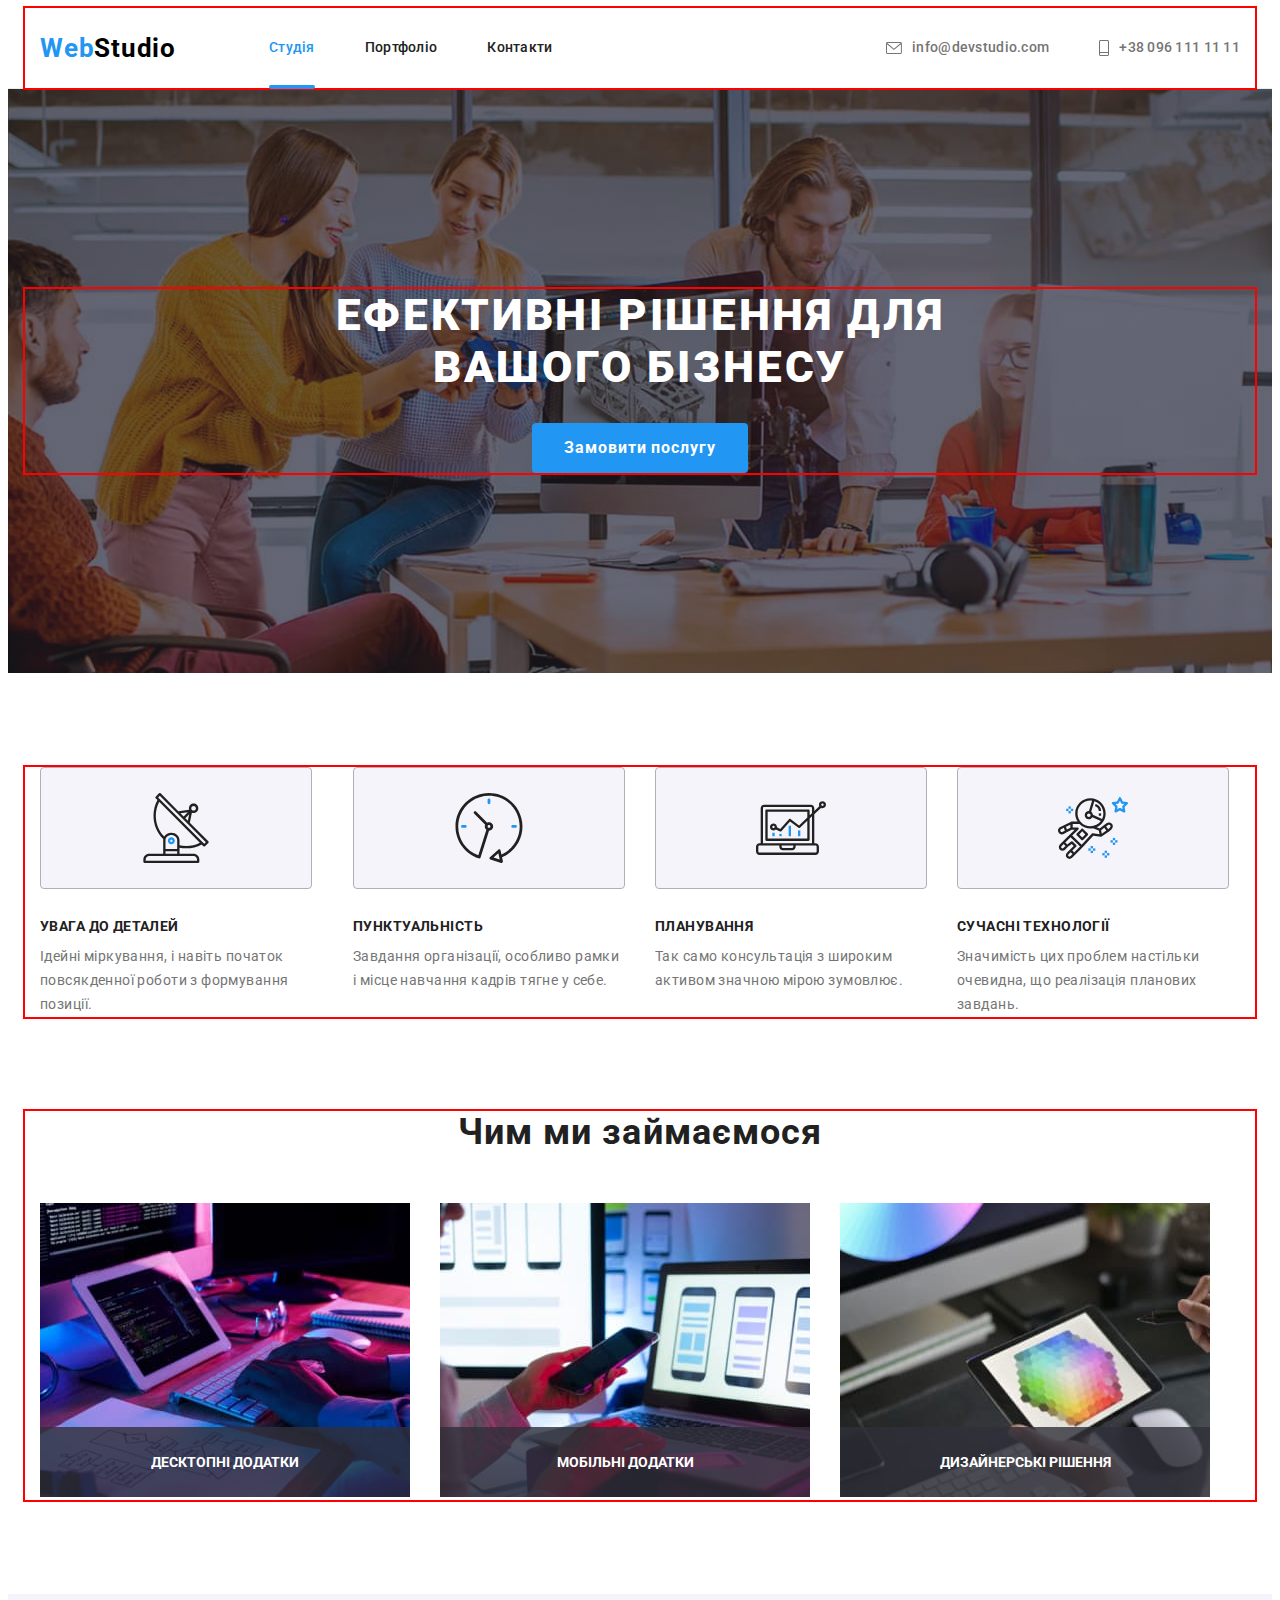
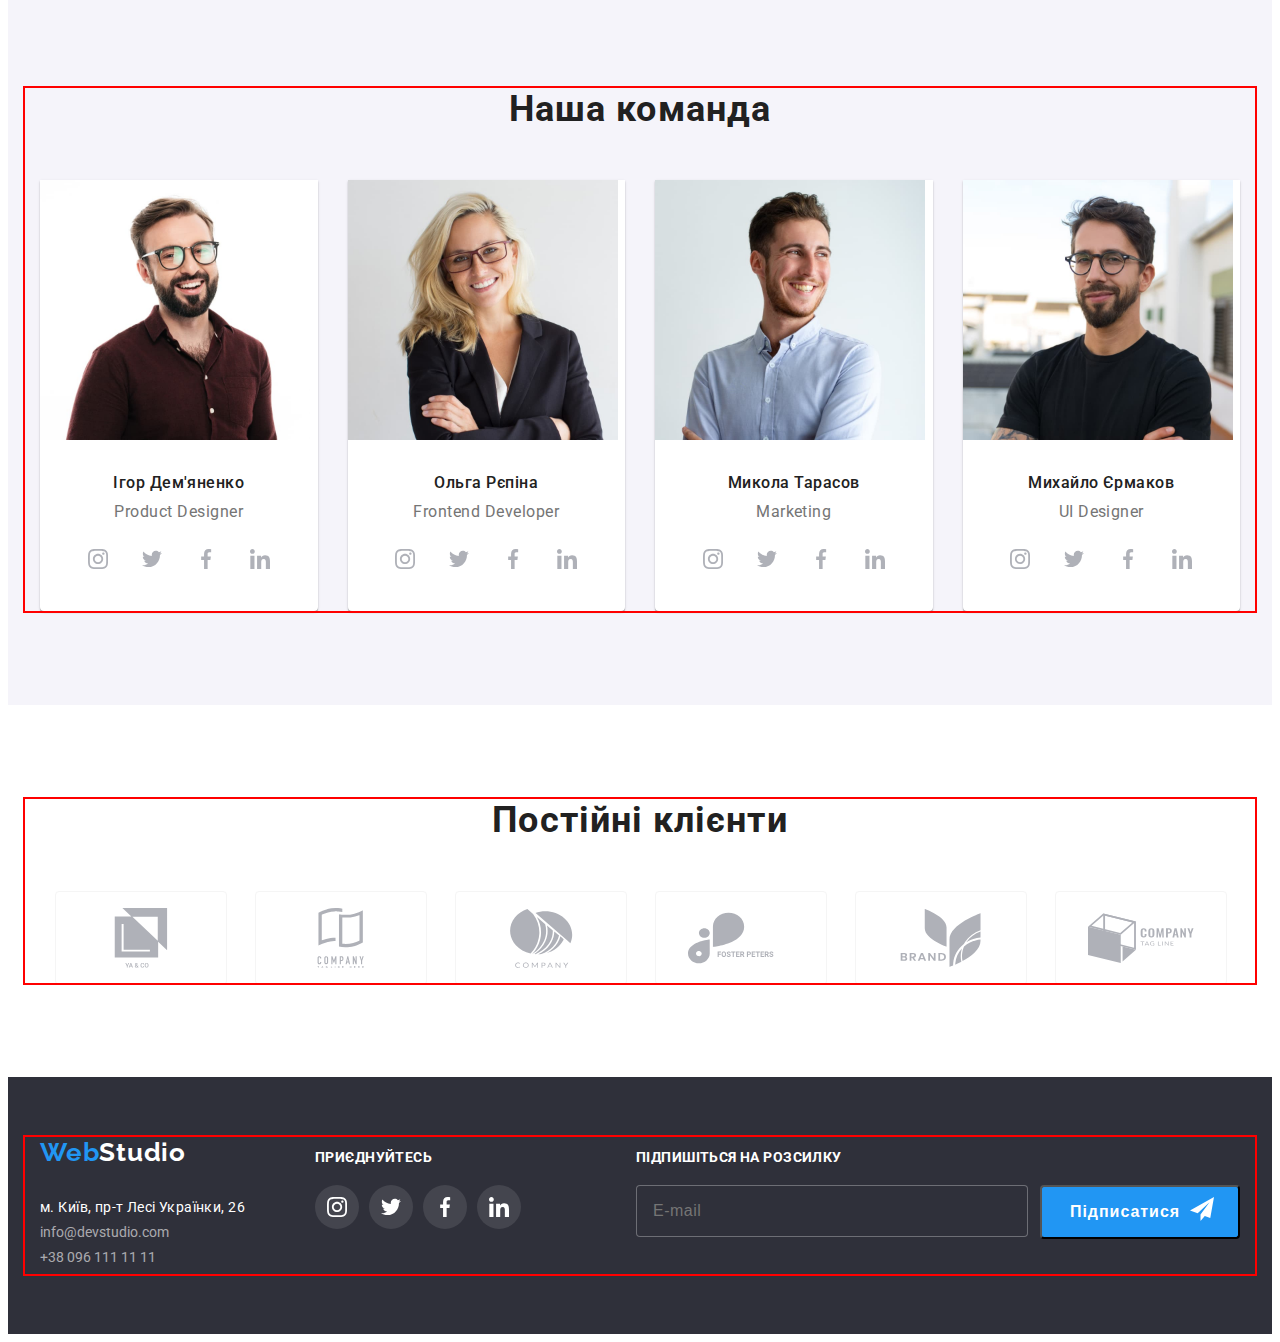
<file: index.html>
<!DOCTYPE html>
<html lang="uk">
<head>
    <meta charset="UTF-8">
    <meta http-equiv="X-UA-Compatible" content="IE=edge">
    <meta name="viewport" content="width=, initial-scale=1.0">
    <title>Document</title>
    <link rel="preconnect" href="https://fonts.googleapis.com">
<link rel="preconnect" href="https://fonts.gstatic.com" crossorigin>
<link href="https://fonts.googleapis.com/css2?family=Raleway:wght@700&family=Roboto:wght@400;500;700;900&display=swap" rel="stylesheet">
<link rel="stylesheet" href="https://cdnjs.cloudflare.com/ajax/libs/modern-normalize/1.1.0/modern-normalize.min.css" integrity="sha512-wpPYUAdjBVSE4KJnH1VR1HeZfpl1ub8YT/NKx4PuQ5NmX2tKuGu6U/JRp5y+Y8XG2tV+wKQpNHVUX03MfMFn9Q==" crossorigin="anonymous" referrerpolicy="no-referrer" />
    <link rel="stylesheet" href="./css/style.css">
   
</head>
<body>
    <header class="header">
        <div class="container header-container">
        <nav class="header-navigation">
        <a class="header-logo logo" href="/index.html" lang="en">Web<span class="logo-header">Studio</span></a>
        <ul class="header-list list">
            <li class="header-item">
                <a class="header-link link-caret-active current" href="./index.html">Студія</a>
            </li>
            <li class="header-item">
                <a class="header-link link1" href="./portfolio.html">Портфоліо</a>
            </li>
            <li class="header-item">
                <a class="header-link link1" href="">Контакти</a>
            </li>
        </ul>
        </nav>
        <ul class="header-list list">
            <li class="header-list1">
            <a class="header-mail mail" href="mailto:info@devstudio.com"> <svg class="icon-header" width="16"  height="12">
                <use href="./img/icons.svg#icon-envelope"></use>
            </svg> info@devstudio.com</a>
            </li>
            <li  class="header-list1">
            <a class="header-tel tel" href="tel:+380961111111"> <svg class="icon-header" width="10" height="16">
                <use href="./img/icons.svg#icon-Vector-4"></use>
            </svg> +38 096 111 11 11</a>
            </li>
        </ul>
        </div>
    </header>
    <main>
        <section class="hero">
            <div class="container">
            <h1 class="hero-title">ЕФЕКТИВНІ РІШЕННЯ ДЛЯ <br> ВАШОГО БІЗНЕСУ</h1>
            <button class="hero-btn" data-modal-open type="button" >Замовити послугу</button>
            </div>
        </section>
        
        
        
        <section class="hidden">
        <div class="container">
            <h2 hidden> особливості </h2>
        <ul class="hidden-list list">

        <li class="hidden-title1">
            <div class="hero-ikon3"><svg class="hero-ikon" width="70" height="70">
                <use href="./img/icons.svg#icon-antenna-1-1"></use>
            </svg></div>
            <h3 class="hidden-title">УВАГА ДО ДЕТАЛЕЙ</h3>
            <p class="hidden-text">Ідейні міркування, і навіть початок повсякденної роботи з формування позиції.</p>
        </li>

        <li class="hidden-title1">
            <div class="hero-ikon3"><svg class="hero-ikon" width="70" height="70">
                <use href="./img/icons.svg#icon-clock-1"></use>
            </svg></div>
            <h3 class="hidden-title">ПУНКТУАЛЬНІСТЬ</h3>
            <p class="hidden-text">Завдання організації, особливо рамки і місце навчання кадрів тягне у себе.</p>
        </li>

        <li class="hidden-title1">
            <div class="hero-ikon3"><svg class="hero-ikon" width="70" height="70">
                        <use href="./img/icons.svg#icon-diagram-1"></use>
                    </svg></div>
            <h3 class="hidden-title">ПЛАНУВАННЯ</h3>
            <p class="hidden-text">Так само консультація з широким активом значною мірою зумовлює.</p>
        </li>
        
        <li class="hidden-title1">
            <div class="hero-ikon3"><svg class="hero-ikon" width="70" height="70">
                <use href="./img/icons.svg#icon-astronaut-1"></use>
            </svg></div>
            <h3 class="hidden-title">СУЧАСНІ ТЕХНОЛОГІЇ</h3>
            <p class="hidden-text">Значимість цих проблем настільки очевидна, що реалізація планових завдань.</p>
        </li>
    </ul>
        </div>
        </section>
   <section class="img1">
        <div class="container">
        <h2 class="img-title">Чим ми займаємося</h2>
        <div class="img2">
    <ul class="img-list list">
        
        <li class="img-item">
        <img src="./img/img.jpg" alt="розробка сатів" width="370"/>
        <p class="img1-text">Десктопні додатки</p>
        </li>
        
        <li class="img-item">
        <img src="./img/img(2).jpg" alt="розробка сатів" width="370"/>
        <p class="img1-text">Мобільні додатки</p>
        </li>
        <li class="img-item">
        <img src="./img/img(1).jpg" alt="розробка сатів" width="370"/>
        <p class="img1-text">Дизайнерські рішення</p>
        </li>
    </ul>
        </div>
        </div>
   </section>
    
   
   <section class="team-section">
    <div class="container">
    <h2 class="team-title">Наша команда</h2>
    <ul class="team-item">
        <li class="team-list list">
            <img src="./img/img(3).jpg" alt="працівники" width="270"/>
            <div class="content">
            <h3 class="team-subtitle">Ігор Дем'яненко</h3>
            <p class="team-text" lang="en">Product Designer</p>
            
            <ul class="team-sublist list">
                <li class="team-sublist-item">
            <a class="team-icon" href="">
                <svg class="team-icon1" width="20"  height="20">
                    <use href="./img/icons.svg#icon-instagram"></use>
                </svg>
            </a>
                </li>
                <li class="team-sublist-item">
        <a class="team-icon" href="">
            <svg class="team-icon1" width="20"  height="20">
                <use href="./img/icons.svg#icon-twitter"></use>
            </svg>
        </a>
                </li>
                <li class="team-sublist-item">
        <a class="team-icon" href="">
                    <svg class="team-icon1" width="20"  height="20">
                <use href="./img/icons.svg#icon-facebook"></use>
            </svg>
                    </a>
                </li>
                <li class="team-sublist-item">
    <a class="team-icon" href="">
                    <svg class="team-icon1" width="20"  height="20">
                <use href="./img/icons.svg#icon-linkedin"></use>
            </svg>
                    </a>
                    
            </ul> 
            </div>
            </li>
            
        
        <li class="team-list list">
            <img src="./img/img(4).jpg" alt="працівники" width="270"/>
            <div class="content">
            <h3 class="team-subtitle">Ольга Рєпіна</h3>
            <p class="team-text" lang="en">Frontend Developer</p>
            <ul class="team-sublist list">
                <li class="team-sublist-item">
            <a class="team-icon" href="">
                <svg class="team-icon1" width="20"  height="20">
                    <use href="./img/icons.svg#icon-instagram"></use>
                </svg>
            </a>
                </li>
                <li class="team-sublist-item">
        <a class="team-icon" href="">
            <svg class="team-icon1" width="20"  height="20">
                <use href="./img/icons.svg#icon-twitter"></use>
            </svg>
        </a>
                </li>
                <li class="team-sublist-item">
        <a class="team-icon" href="">
                    <svg class="team-icon1" width="20"  height="20">
                <use href="./img/icons.svg#icon-facebook"></use>
            </svg>
                    </a>
                </li>
                <li class="team-sublist-item">
    <a class="team-icon" href="">
                    <svg class="team-icon1" width="20"  height="20">
                <use href="./img/icons.svg#icon-linkedin"></use>
            </svg>
                    </a>
                </li>
            </ul>
            
            </div>
        </li>
        <li class="team-list list">
            <img src="./img/img(5).jpg" alt="працівники" width="270"/>
            <div class="content">
            <h3 class="team-subtitle">Микола Тарасов</h3>
            <p class="team-text" lang="en">Marketing</p>
             <ul class="team-sublist list">
                <li class="team-sublist-item">
            <a class="team-icon" href="">
                <svg class="team-icon1" width="20"  height="20">
                    <use href="./img/icons.svg#icon-instagram"></use>
                </svg>
            </a>
                </li>
                <li class="team-sublist-item">
        <a class="team-icon" href="">
            <svg class="team-icon1" width="20"  height="20">
                <use href="./img/icons.svg#icon-twitter"></use>
            </svg>
        </a>
                </li>
                <li class="team-sublist-item">
        <a class="team-icon" href="">
                    <svg class="team-icon1" width="20"  height="20">
                <use href="./img/icons.svg#icon-facebook"></use>
            </svg>
                    </a>
                </li>
                <li class="team-sublist-item">
    <a class="team-icon" href="">
                    <svg class="team-icon1" width="20"  height="20">
                <use href="./img/icons.svg#icon-linkedin"></use>
            </svg>
                    </a>
                </li>
            </ul>
            
            </div>
        </li>
        <li class="team-list list">
            <img src="./img/img(6).jpg" alt="працівники" width="270"/>
            <div class="content">
            <h3 class="team-subtitle">Михайло Єрмаков</h3>
            <p class="team-text" lang="en">UI Designer</p>
            <ul class="team-sublist list">
                <li class="team-sublist-item">
            <a class="team-icon" href="">
                <svg class="team-icon1" width="20"  height="20">
                    <use href="./img/icons.svg#icon-instagram"></use>
                </svg>
            </a>
                </li>
                <li class="team-sublist-item">
        <a class="team-icon" href="">
            <svg class="team-icon1" width="20"  height="20">
                <use href="./img/icons.svg#icon-twitter"></use>
            </svg>
        </a>
                </li>
                <li class="team-sublist-item">
        <a class="team-icon" href="">
                    <svg class="team-icon1" width="20"  height="20">
                <use href="./img/icons.svg#icon-facebook"></use>
            </svg>
                    </a>
                </li>
                <li class="team-sublist-item">
    <a class="team-icon" href="">
                    <svg class="team-icon1" width="20"  height="20">
                <use href="./img/icons.svg#icon-linkedin"></use>
            </svg>
                    </a>
                </li>
            </ul>
            </div>
        </li>
    </ul>
    </div>
    </section>
    <section class="group">
        <div class="container">
            <h2 class="group-hero-top-tex">Постійні клієнти</h2>
            <ul class="group-list list">
                <li class="group-item">
                        <a class="group-box2" href="">
                        <svg class="group-soc-icon" width="106" height="60">
                            <use href="./img/icons.svg#icon-Union"></use>
                        </svg>
                        </a>
                </li>
           
                <li class="group-item">
                        <a class="group-box2" href="">
                        <svg class="group-soc-icon" width="106" height="60">
                            <use href="./img/icons.svg#icon-group-5"></use>
                        </svg>
                    </a>
                </li>
            
                <li class="group-item">
                        <a class="group-box2" href="">
                        <svg class="group-soc-icon" width="106" height="60">
                            <use href="./img/icons.svg#icon-group-1-1"></use>
                        </svg>
                        </a>
                </li>
            
                <li class="group-item">
                        <a class="group-box2" href="">
                        <svg class="group-soc-icon" width="106" height="60">
                            <use href="./img/icons.svg#icon-group"></use>
                        </svg>
                        </a>
                </li>
            
            
                <li class="group-item">
                        <a class="group-box2" href="">
                        <svg class="group-soc-icon" width="106" height="60">
                            <use href="./img/icons.svg#icon-group-3-1"></use>
                        </svg>
                        </a>
                </li>
            
            
                <li class="group-item">
                        <a class="group-box2" href="">
                        <svg class="group-soc-icon" width="106" height="60">
                            <use href="./img/icons.svg#icon-group-4-1"></use>
                        </svg>
                        </a>
                </li>
            </ul>
        </div>
    </section>
    </main>
    <footer class="footer">
        
        <div class="container">
            <div class="contacts">
        <a class="footer-logo logo" href="/index.html" lang="en">Web<span class="logo-footer">Studio</span></a>
        
        <address class="footer-address">
            <div class="sosho-list1">
            <p class="footer-address-link"> м. Київ, пр-т Лесі Українки, 26</p>
            <ul class="footer-list list">
                <li class="links-footer"><a href="mailto:info@devstudio.com" class="footer-links links">info@devstudio.com</a></li>
                <li class="links-footer"><a href="tel:+380961111111" class="footer-links links">+38 096 111 11 11</a></li>
            </ul>
            </div>
        </address>
            </div>
        <div class="sosho-list2">
            <p class="footer-text">ПРИЄДНУЙТЕСЬ</p>
            <ul class="footer-soc-list list">
                <li class="footer-soc-item">
                    <a class="footer-icon" href="">
                        <svg class="team-icon2" width="20"  height="20">
                            <use href="./img/icons.svg#icon-instagram"></use>
                        </svg>
                    </a>
                </li>
                <li class="footer-soc-item">
                    <a class="footer-icon" href=""> 
                        <svg class="team-icon2" width="20"  height="20">
                        <use href="./img/icons.svg#icon-twitter"></use>
                    </svg>
                    </a>
                </li>
                <li class="footer-soc-item">
                    <a class="footer-icon" href="">
                        <svg class="team-icon2" width="20"  height="20">
                            <use href="./img/icons.svg#icon-facebook"></use>
                        </svg>
                    </a>
                </li>
                <li class="footer-soc-item">
                    <a class="footer-icon" href="">
                        <svg class="team-icon2" width="20"  height="20">
                            <use href="./img/icons.svg#icon-linkedin"></use>
                        </svg>
                    </a>
                </li>
            </ul>

        </div>
        
            <div class="sosho-list1">
            <p class="footer-text1">Підпишіться на розсилку</p>
            <form class="subscription">
           <label class="form-label">
                <input class="form-input" type="email" name="email" placeholder="E-mail" required>
           </label>
           
           <button type="submit" class="form-btn button">
            Підписатися<svg class="send" width="24" height="24">
                <use href="./img/icons.svg#icon-icon-send"></use>
            </svg></button>
            </form>
        </div>
        </div>
    
    </footer>
    <div class="backdrop is-hidden" data-modal>
        <div class="modal"><button type="button" class="modal-btn" data-modal-close>
            <svg class="modal-close-ikon" >
                <use href="./img/icons.svg#icon-close"></use>
            </svg>
        </button>
        <p class="modal-title">Залиште свої дані, ми вам передзвонимо</p>
        <form>
            <div class="modal-field">
            <label for="name">
                <span class="modal-label-text">Ім'я</span>
            </label>
            <div class="imput-wrap">
            <input type="text" id="name" class="modal-input" name="user-name">
            <svg class="modal-input-icon" width="18" height="18">
                <use href="./img/icons.svg#icon-person-black-18dp-1"></use>
                  </svg>
            </div>
            </div>
            <div class="modal-field">
        <label for="tel">
            <span class="modal-label-text">Телефон</span>
        </label>
        <div class="imput-wrap">
            <input type="text" id="tel" class="modal-input" name="user-tel">
            <svg class="modal-input-icon" width="18" height="18">
          <use href="./img/icons.svg#icon-phone-black-18dp-1"></use>
            </svg>
        </div>
            </div>
            <div class="modal-field">
        <label for="mail">
            <span class="modal-label-text">Пошта</span>
        </label>
        <div class="imput-wrap">
            <input type="text" id="mail" class="modal-input" name="user-mail">
            <svg class="modal-input-icon" width="18" height="18">
                <use href="./img/icons.svg#icon-email-black-18dp-1"></use>
                  </svg>
        </div>
            </div>
            <div class="modal-field">
                <label for="user-text" class="modal-label-text">Коментар</label>
                <textarea name="user-text" id="user-text" class="modal-coment" placeholder="Введіть текст"></textarea>
            </div>
            <div class="modal-field2">
                <input type="checkbox" class="input-check visually-hidden" name="privacy" value="true" id="privacy"/>
                <label for="privacy" class="check-text">
                    <span>
                    <svg class="check-icon" width="16" height="15">
                        <use href="./img/icons.svg#icon-15"></use></svg> 
                    </span>
                    Погоджуюся з розсилкою та приймаю <a class="check-ikon2">Умови договору</a></label>

            </div>
            <button class="modal-button" type="submit">Відправити</button>
        </form>
    </div>
    </div>
    <script src="./js/modal.js"></script>
</body>

</html>
</file>
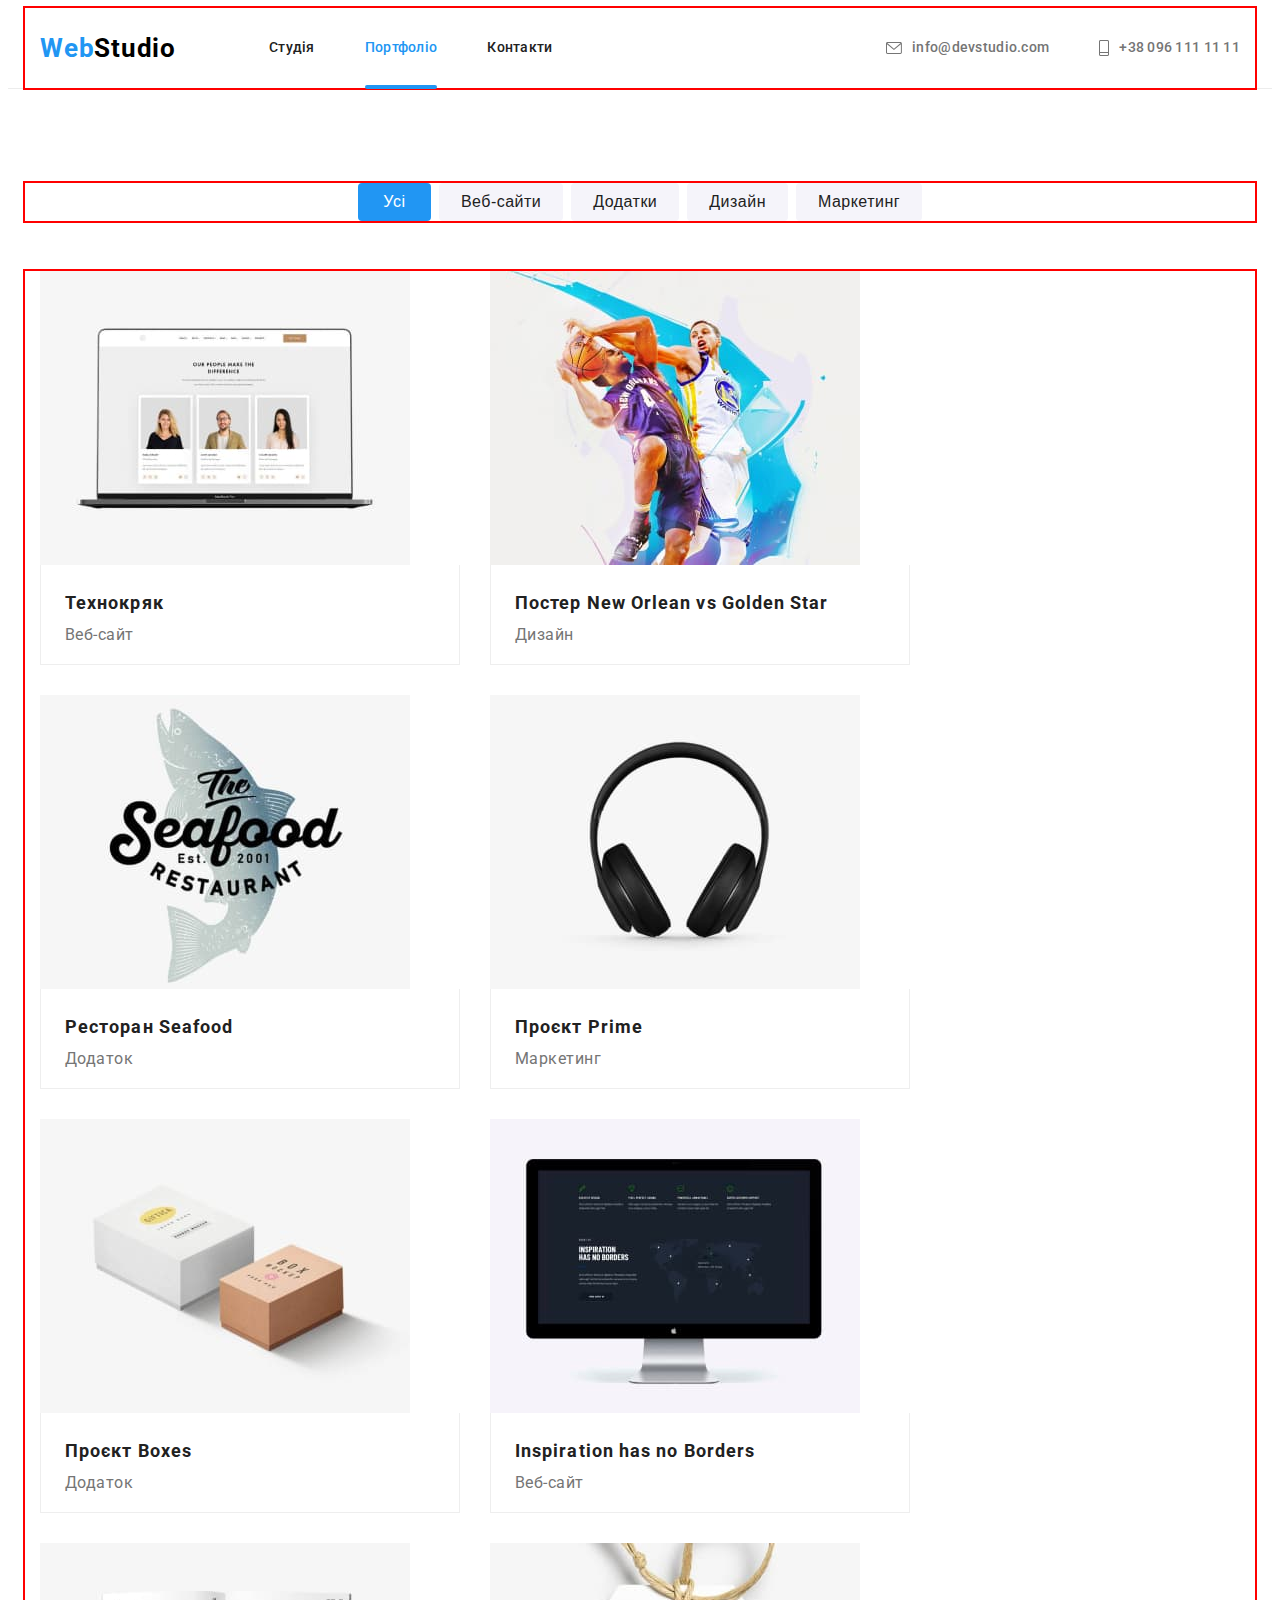
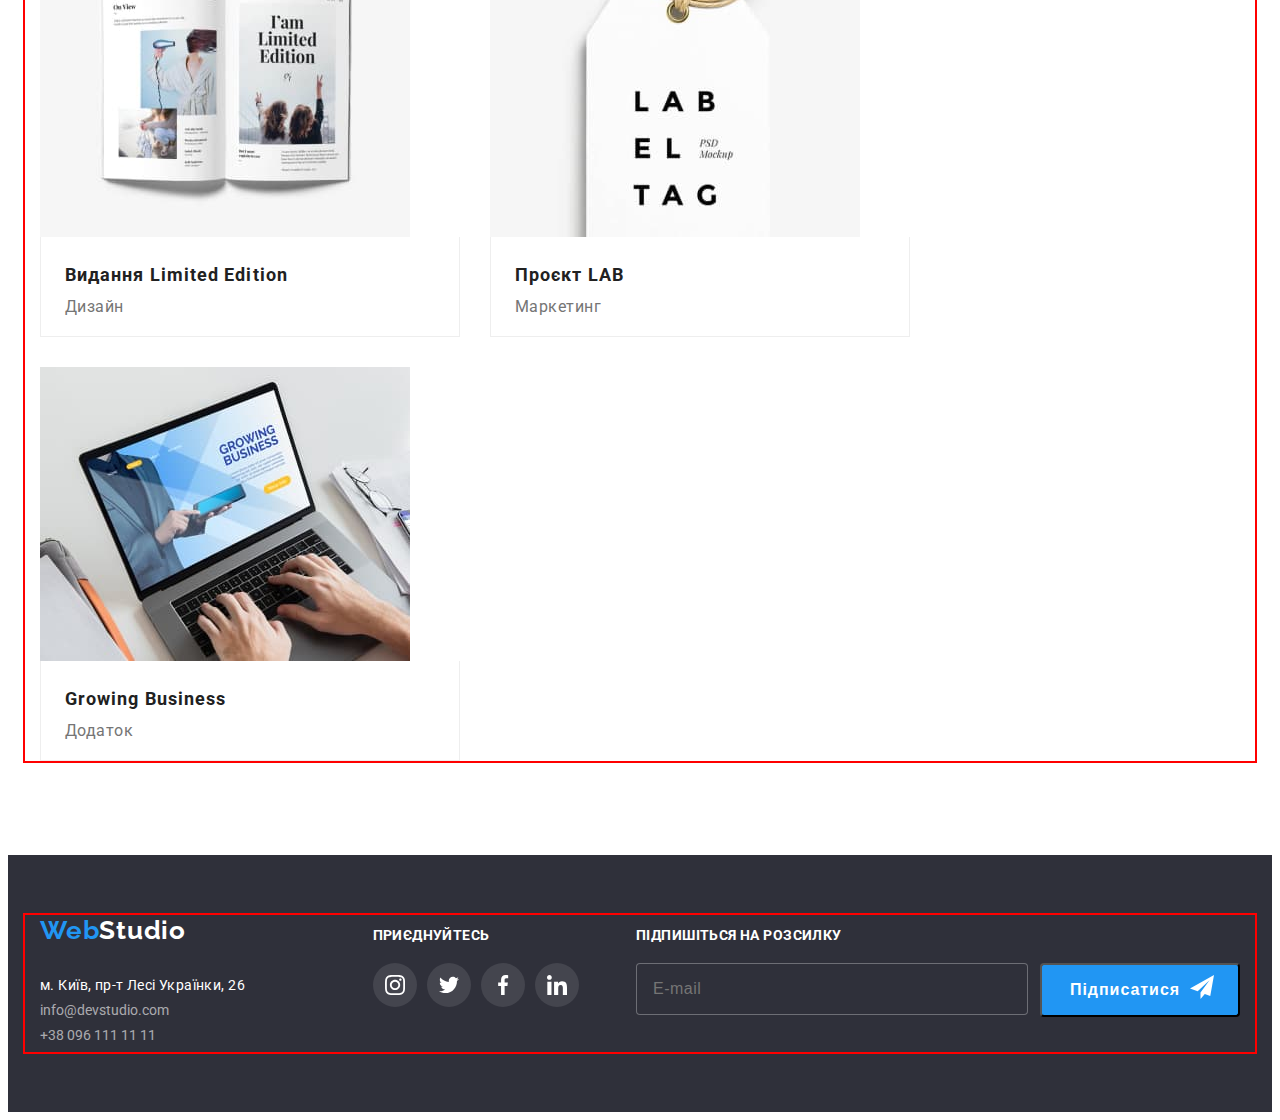
<file: portfolio.html>
<!DOCTYPE html>
<html lang="en">
<head>
    <meta charset="UTF-8">
    <meta http-equiv="X-UA-Compatible" content="IE=edge">
    <meta name="viewport" content="width=device-width, initial-scale=1.0">
    <title>Document</title>
    <link rel="preconnect" href="https://fonts.googleapis.com">
<link rel="preconnect" href="https://fonts.gstatic.com" crossorigin>
<link href="https://fonts.googleapis.com/css2?family=Raleway:wght@700&family=Roboto:wght@400;500;700;900&display=swap" rel="stylesheet">
 <link rel="stylesheet" href="https://cdnjs.cloudflare.com/ajax/libs/modern-normalize/1.1.0/modern-normalize.min.css" integrity="sha512-wpPYUAdjBVSE4KJnH1VR1HeZfpl1ub8YT/NKx4PuQ5NmX2tKuGu6U/JRp5y+Y8XG2tV+wKQpNHVUX03MfMFn9Q==" crossorigin="anonymous" referrerpolicy="no-referrer" />
    <link rel="stylesheet" href="./css/style.css">
    
</head>
    <body>
        <header class="header">
            <div class="container header-container">
            <nav class="header-navigation">
            <a class="header-logo logo" href="/index.html" lang="en">Web<span class="logo-header">Studio</span></a>
            <ul class="header-list list">
                <li class="header-item">
                    <a class="header-link link1" href="./index.html">Студія</a>
                </li>
                <li class="header-item">
                    <a class="header-link link-caret-active current" href="./portfolio.html">Портфоліо</a>
                </li>
                <li class="header-item">
                    <a class="header-link link1" href="">Контакти</a>
                </li>
            </ul>
            </nav>
            <ul class="header-list list">
                <li>
                <a class="header-mail mail" href="mailto:info@devstudio.com"> <svg class="icon-header" width="16"  height="12">
                    <use href="./img/icons.svg#icon-envelope"></use></svg>info@devstudio.com</a>
                </li>
                <li>
                <a class="header-tel tel" href="tel:+380961111111"> <svg class="icon-header" width="10" height="16">
                    <use href="./img/icons.svg#icon-Vector-4"></use></svg> +38 096 111 11 11</a>
                </li>
            </ul>
            </div>
        </header>
        <main>
            <section class="subject">
                <div class="container">
                <h1 class="visually-hidden">Особливості</h1>
                <ul class="subject-item">
                    <li class="subject-list list"><button class="hero-btns1" type="button">Усі</button></li>
                
                    <li class="subject-list list"><button class="hero-btns" type="button">Веб-сайти</button></li>
                    <li class="subject-list list"><button class="hero-btns" type="button">Додатки</button></li>
                    <li class="subject-list list"><button class="hero-btns" type="button">Дизайн</button></li>
                    <li class="subject-list list"><button class="hero-btns" type="button">Маркетинг</button></li>
                </ul>
                </div>
<div class="container">
                <ul class="projects-item">
                    <li class="projects-list list">
                <a class="projects-search link" href="">
                    <div class="projects-item-wrap">
                    <img class="img-projects" src="./img/technocrack1.jpg"
                    alt=" Розробка сайту"
                    width="370">
                    <p class="projects-item-text"> Ресурс пропонує комплексні пропозиції з різним рівнем функціоналу та сервісів. Все це дозволить відвідувачу отримати вичерпні відомості про компанію чи приватну особу.</p>
                    </div>
                    <div class="projects-list1">
                    <h2 class="projects-name">Технокряк</h2>
                    <p class="projects-text">Веб-сайт</p>
                    </div>
                </a>
                </li>

                <li class="projects-list list">
                <a class="projects-search link" href="">
                    <div class="projects-item-wrap">
                    <img class="img-projects" src="./img/poster2.jpg"
                    alt="Дизайн проект для сайту с постерами"
                    width="370">
                    <p class="projects-item-text"> Ресурс пропонує комплексні пропозиції з різним рівнем функціоналу та сервісів. Все це дозволить відвідувачу отримати вичерпні відомості про компанію чи приватну особу.</p>
                    </div>
                    <div class="projects-list1">
                    <h2 class="projects-name">Постер New Orlean vs Golden Star</h2>
                    <p class="projects-text">Дизайн</p>
                    </div>
                </a>
                </li>

                <li class="projects-list list">
                <a class="projects-search link" href="">
                    <div class="projects-item-wrap">
                    <img class="img-projects"  src="./img/restaurant3.jpg"
                    alt="Розробка додатку ресторана"
                    width="370">
                    <p class="projects-item-text"> Ресурс пропонує комплексні пропозиції з різним рівнем функціоналу та сервісів. Все це дозволить відвідувачу отримати вичерпні відомості про компанію чи приватну особу.</p>
                    </div>
                    <div class="projects-list1">
                    <h2 class="projects-name">Ресторан Seafood</h2>
                    <p class="projects-text">Додаток</p>
                    </div>
                </a>
                </li>

                <li class="projects-list list">
                <a class="projects-search link" href="">
                    <div class="projects-item-wrap">
                    <img class="img-projects"  src="./img/proect4.jpg"
                    alt="Проєкт "
                    width="370">
                    <p class="projects-item-text"> Ресурс пропонує комплексні пропозиції з різним рівнем функціоналу та сервісів. Все це дозволить відвідувачу отримати вичерпні відомості про компанію чи приватну особу.</p>
                    </div>
                    <div class="projects-list1">
                    <h2 class="projects-name">Проєкт Prime</h2>
                    <p class="projects-text">Маркетинг</p>
                    </div>
                </a>
                </li>

                <li class="projects-list list">
                <a class="projects-search link" href="">
                    <div class="projects-item-wrap">
                    <img class="img-projects"  src="./img/proeckt5.jpg"
                    alt="Розробка додатку"
                    width="370">
                    <p class="projects-item-text"> Ресурс пропонує комплексні пропозиції з різним рівнем функціоналу та сервісів. Все це дозволить відвідувачу отримати вичерпні відомості про компанію чи приватну особу.</p>
                    </div>
                    <div class="projects-list1">
                    <h2 class="projects-name">Проєкт Boxes</h2>
                    <p class="projects-text">Додаток</p>
                    </div>
                </a>
                </li>

                <li class="projects-list list">
                <a class="projects-search link" href="">
                    <div class="projects-item-wrap">
                    <img class="img-projects"  src="./img/veb.saut6.jpg"
                    alt="Розробка сайту"
                    width="370">
                    <p class="projects-item-text"> Ресурс пропонує комплексні пропозиції з різним рівнем функціоналу та сервісів. Все це дозволить відвідувачу отримати вичерпні відомості про компанію чи приватну особу.</p>
                    </div>
                    <div class="projects-list1">
                    <h2 class="projects-name">Inspiration has no Borders</h2>
                    <p class="projects-text">Веб-сайт</p>
                    </div>
                </a>
                </li>

                <li class="projects-list list">
                <a class="projects-search link" href="">
                    <div class="projects-item-wrap">
                    <img class="img-projects"  src="./img/bocks7.jpg"
                    alt="Дизайн проект книг"
                    width="370">
                    <p class="projects-item-text"> Ресурс пропонує комплексні пропозиції з різним рівнем функціоналу та сервісів. Все це дозволить відвідувачу отримати вичерпні відомості про компанію чи приватну особу.</p>
                    </div>
                    <div class="projects-list1">
                    <h2 class="projects-name">Видання Limited Edition</h2>
                    <p class="projects-text">Дизайн</p>
                    </div>
                </a>
                </li>

                <li class="projects-list list">
                <a class="projects-search link" href="">
                    <div class="projects-item-wrap">
                    <img class="img-projects"  src="./img/lab8.jpg"
                    alt="Розробка проекта"
                    width="370">
                    <p class="projects-item-text"> Ресурс пропонує комплексні пропозиції з різним рівнем функціоналу та сервісів. Все це дозволить відвідувачу отримати вичерпні відомості про компанію чи приватну особу.</p>
                    </div>
                    <div class="projects-list1">
                    <h2 class="projects-name">Проєкт LAB</h2>
                    <p class="projects-text">Маркетинг</p>
                    </div>
                </a>
                </li>

                <li class="projects-list list">
                <a class="projects-search link" href="">
                    <div class="projects-item-wrap">
                    <img class="img-projects"  src="./img/business9.jpg"
                    alt="Розробка додатку для бізнесу"
                    width="370">
                    <p class="projects-item-text"> Ресурс пропонує комплексні пропозиції з різним рівнем функціоналу та сервісів. Все це дозволить відвідувачу отримати вичерпні відомості про компанію чи приватну особу.</p>
                    </div>
                    <div class="projects-list1">
                    <h2 class="projects-name">Growing Business</h2>
                    <p class="projects-text">Додаток</p>
                    </div>
                </a>
                </li>
                </ul>
</div>
            </section>
        </main>
        <footer class="footer">
            <div class="container">
                <div class="contacts">
            <a class="footer-logo logo" href="/index.html" lang="en">Web<span class="logo-footer">Studio</span></a>
            <address class="footer-address">
                <div class="sosho-list1">
                <p class="footer-address-link"> м. Київ, пр-т Лесі Українки, 26</p>
                <ul class="footer-list list">
                    <li class="links-footer"><a href="mailto:info@devstudio.com" class="footer-links links">info@devstudio.com</a></li>
                    <li class="links-footer"><a href="tel:+380961111111" class="footer-links links">+38 096 111 11 11</a></li>
                </ul>
                </div>
            </address>
            </div>
            <div class="sosho-list1">
                <p class="footer-text">ПРИЄДНУЙТЕСЬ</p>
                <ul class="footer-soc-list list">
                    <li class="footer-soc-item">
                        <a class="footer-icon" href="">
                            <svg class="team-icon2" width="20"  height="20">
                                <use href="./img/icons.svg#icon-instagram"></use>
                            </svg>
                        </a>
                    </li>
                    <li class="footer-soc-item">
                        <a class="footer-icon" href=""> 
                            <svg class="team-icon2" width="20"  height="20">
                            <use href="./img/icons.svg#icon-twitter"></use>
                        </svg>
                        </a>
                    </li>
                    <li class="footer-soc-item">
                        <a class="footer-icon" href="">
                            <svg class="team-icon2" width="20"  height="20">
                                <use href="./img/icons.svg#icon-facebook"></use>
                            </svg>
                        </a>
                    </li>
                    <li class="footer-soc-item">
                        <a class="footer-icon" href="">
                            <svg class="team-icon2" width="20"  height="20">
                                <use href="./img/icons.svg#icon-linkedin"></use>
                            </svg>
                        </a>
                    </li>
                </ul>
            </div>
            <div class="sosho-list1">
                <p class="footer-text1">Підпишіться на розсилку</p>
                <form class="subscription">
               <label class="form-label">
                    <input class="form-input" type="email" name="email" placeholder="E-mail" required>
               </label>
               
               <button type="submit" class="form-btn button">
                Підписатися<svg class="send" width="24" height="24">
                    <use href="./img/icons.svg#icon-icon-send"></use>
                </svg></button>
                </form>
            </div>
            </div>
        </footer>

    
</body>
</html>
</file>
<file: css/style.css>
/* @font-face {
    font-family: releway;
    src: url(../fonts/Raleway-Italic-VariableFont_wght.ttf);
}
@font-face {
    font-family: regular400;
    src: url(../fonts/Roboto-Regular.ttf);
}
@font-face {
    font-family: medium500;
    src: url(../fonts/Roboto-Medium.ttf);
}
@font-face {
    font-family: bold700;
    src: url(../fonts/Roboto-Bold.ttf);
}
@font-face {
    font-family: black900;
    src: url(..//fonts/Roboto-Black.ttf);
} */

:root {
    --main-color: #FFFFFF;
    --main-color2: #2196F3;
    --main-color3: #212121;
    --main-color4: #757575;

}

p, h1, h2, h3, h4, h5, h6 {
    margin: 0;
}

ul, ol {
    margin: 0;
    padding-left: 0;
}

button {
    cursor: pointer;
}

address {
    font-style: normal;
}

body {
    font-family: "Roboto", sans-serif;
    font-size: 14px;
}

.list, .logo {
    list-style: none;
}
.link, .logo, .mail, .tel {
    text-decoration: none;
}
.caret {
    color: var(--main-color2)
}

.container {
    width: 1200px;
    padding-left: 15px;
    padding-right: 15px;
    outline: 2px solid red;
    margin: 0 auto;
}


 



             /*header*/

 .header {
    border-bottom: 1px solid #ececec;
    
 }          
 .current::after {
    content: "";
    display: block;
    width: 100%;
    height: 4px;
    background-color: var(--main-color2);
    position: absolute;
    border-radius: 2px;
    bottom: -1px;
    left: 0;
} 
.header-item {
    position: relative;
    display: flex;
}

 .link1 {
    text-decoration: none;
    color: var(--main-color3)
 }
 .link-caret-active {
    text-decoration: none;
    color: var(--main-color2);
 }
 
 .header-navigation {
    display: flex;
    align-items: center;
 }
 .header-container{
    display: flex;
    align-items: center;
 }
             
 .header-logo, .logo-header {
    font-weight: 700;
font-size: 26px;
line-height: 1.19;
/* identical to box height */
letter-spacing: 0.03em;
 }
              
.header-logo {
color: var(--main-color2);
}
.logo-header {
color:#000000;
margin-right: 93px;
}
  
.header-list {
    font-weight: 500;
    font-size: 14px;
    line-height: 1.14;
    letter-spacing: 0.02em;
    display: flex;
    margin-left: auto;
    gap: 50px; 
}

.header-link, .header-mail, .header-tel {
    padding: 32px 0;
    display: block;
    transition-duration: 250ms;
    transition-timing-function: cubic-bezier(0.4, 0, 0.2, 1); 
}


.header-tel, .header-mail {
    color: var(--main-color4);
    display: flex;
    align-items: center;
}    

.header-link:hover, .header-mail:hover, .header-tel:hover, .header-link:focus, .header-mail:focus, .header-tel:focus, .link1:focus, .link1:hover, .icon-header:focus, .icon-header:hover {
    color: var(--main-color2);
} 

.icon-header {
    fill: currentColor;
    margin-right: 10px;
}


                    /*Hero*/
.hero{
 background-color: #2F303A;
 background-image: linear-gradient(rgba(47, 48, 58, 0.4), rgba(47, 48, 58, 0.4)), url(../img/img11.jpg);
 background-repeat: no-repeat;
 background-position: center;
 background-size: cover;
 padding-top: 200px;
    padding-bottom: 200px;
    text-align: center;
    max-width: 1600px;
}
.subject {
    padding: 94px 0;
}
     
.subject-item {
    display: flex;
    justify-content: center;
margin-bottom: 50px;
gap: 8px;
}           


.hero-title {
    font-weight: 900;
font-size: 44px;
line-height: 1,36;
/* or 136% */
text-align: center;
letter-spacing: 0.06em;
text-transform: uppercase;
color: var(--main-color);
min-width: 816px;
margin-bottom: 30px;
}

.hero-btn {
    font-weight: 700;
    font-size: 16px;
    line-height: 1.87;
    /* identical to box height, or 188% */
    font-family: inherit;
    text-decoration: none; 
    letter-spacing: 0.06em;
    color: var(--main-color);
     background-color: var(--main-color2);
     min-width: 216px;
     height: 50px;
     border-radius: 4px;
     border: none;
    
    
}
 .hero-btn:hover, .hero-btns:hover, .hero-btns:focus, .hero-btn:focus, .modal-button:hover, .modal-button:focus, .form-btn:hover, .form-btn:focus {
    color: var(--main-color);
   background-color: #188CE8;
 }
 .subject-list {
    transition-duration: 250ms;
    transition-timing-function: cubic-bezier(0.4, 0, 0.2, 1); 
 }
 
   .hero-btns {
    
height: 38px;
left: 726px;
top: 174px;
color: var(--main-color3);
background-color: #F5F4FA;
min-width: 73px;
padding: 6px 22px 6px 22px;
border-radius: 4px;

   }

   .hero-btns1 {
    width: 73px;
height: 38px;
left: 512px;
top: 174px;
color: var(--main-color);
background: #2196F3;

   }

   
   .hero-btns, .hero-btns1 {
    border: none;
    font-weight: 500;
font-size: 16px;
line-height: 1.62;
/* identical to box height, or 162% */
text-align: center;
letter-spacing: 0.03em;
border-radius: 4px;
min-width: 73px;
padding: 6px 22px;
gap: 8px;
   }
  
   .hero-ikon {
   display: flex;
   gap: 30px;
   align-items: center;
    justify-content: center; 
   }

   .hero-ikon3 {
    width: 270px;
    height: 120px;
    border: 1px solid #AFB1B8;
    border-radius: 4px;
    display: flex;
    justify-content: center;
    align-items: center;
    fill: #AFB1B8;
     border-color:  #AFB1B8;
     gap: 30px;
     margin-bottom: 30px;
     background-color: #F5F4FA;
   }
 
.group-soc-icon  {
    color: #AFB1B8;
}
   .hero-ikon2:hover, .hero-ikon2:focus, .hero-ikon3:hover, .hero-ikon3:focus   {
border-color: var(--main-color2);
    
   }
   
  
   
                      /*Hiden*/
 .hero {
    padding-top: 200px;
    padding-bottom: 200px;
 }
 .hidden {
    padding-top: 94px;
    display: flex;
 }
.hidden-list {
display: flex;
gap: 30px;
}

.hidden-title1 {
    width: calc(100%/4=30) ;
    
}
 .hidden-title {
font-weight: 700;
font-size: 14px;
line-height: 1.14;
letter-spacing: 0.03em;
text-transform: uppercase;
color: var(--main-color3);
margin-bottom: 10px;

}
.hidden-text {
font-weight: 400;
font-size: 14px;
line-height: 1.71;
/* or 171% */
letter-spacing: 0.03em;
color: var(--main-color4);
}

                    /*IMG*/
 .img1 {
 padding-top: 94px;
padding-bottom: 94px;
 }
 .img2 {
    display: flex;
 }
 .img1-text {
    position: absolute;
    top: 0;
    left: 0;
    color: var(--main-color);
 font-weight: 700;
line-height: 16px;
background-color: rgba(47, 48, 58, 0.8);
padding-top: 27px;
padding-bottom: 27px;
width: 100%;
margin-top: 224px;
text-align: center;
font-size: 14px;
text-transform: uppercase;
font-style: bold;
 }
 .img-item {
    position: relative;
 }
 .img-projects {
    display: block;
    max-width: 100%;
    height: auto;
 }
 .projects-item {
    display: flex;
    flex-wrap: wrap;
    gap: 30px;
 }
 .projects-search link {
    display: block;
 }
 .projects-list1 {
width: 370px;
padding: 20px 24px;
border: 1px solid #EEEEEE;
border-top: none;
 }
 
 .projects-item-wrap {
    position: relative;
    overflow: hidden;
 }
 .projects-list:hover  .projects-item-text {
    transform: translateY(0);
 }
 .projects-item-text {
    position: absolute;
    top: 0;
    left: 0;
    color: var(--main-color);
 font-weight: 400;
line-height: 28px;
background-color: rgba(33, 150, 243, 0.9);
padding: 63px 24px;
height: 100%;
transform: translateY(100%);
transition: transform 300ms Linear;
font-size: 18px;

 }

 .img-title {
font-weight: 700;
font-size: 36px;
line-height: 1,16;
text-align: center;
letter-spacing: 0.03em;
color: var(--main-color3);
min-width: 408px;
margin-bottom: 50px;
text-align: center;
}
.img-list {
    display: flex;
    gap: 30px;
}
 
                      /* Team*/
.team-section {
    padding: 94px 0;
    background: #F5F4FA;
    
}

.team-sublist, .footer-soc-list {
    display: flex;
    gap: 10px;
    justify-content: center;
  }
  
  .team-sublist-item, .footer-soc-item {
    width: 44px;
    height: 44px;
  }
.team-icon {
display: flex;
width: 100%;
height: 100%;
    border-radius: 50%;
    background-color: var(--main-color);
   justify-content: center;
   align-items: center;
   transition-duration: 250ms;
   transition-timing-function: cubic-bezier(0.4, 0, 0.2, 1); 
}
.team-icon:focus, .team-icon:hover, .footer-icon:focus, .footer-icon:hover {
    background-color: var(--main-color2);

} 

 .team-item {
    display: flex;
    gap: 30px;
  
 }
.content {
    padding: 30px;
}
.team-title {
    font-weight: 700;
font-size: 36px;
line-height: 1,16;
text-align: center;
letter-spacing: 0.03em;
color: var(--main-color3);
min-width: 306px;
margin-bottom: 50px;
}
.team-list {
    background:var(--main-color);
    box-shadow: 0px 1px 3px rgba(0, 0, 0, 0.12), 0px 1px 1px rgba(0, 0, 0, 0.14), 0px 2px 1px rgba(0, 0, 0, 0.2);
    border-bottom-right-radius: 4px; 
    border-bottom-left-radius: 4px;
    width: 698px;
}

.team-icon1 {
    fill: #AFB1B8;
}

.team-icon:focus .team-icon1, .team-icon:hover .team-icon1 {
    fill: var(--main-color);
    
}

.team-subtitle {
    font-weight: 500;
font-size: 16px;
line-height: 1,19;
/* identical to box height */
text-align: center;
letter-spacing: 0.03em;
color: var(--main-color3);
margin-bottom: 10px;
}
.team-text {
    margin-bottom: 16px ;
    font-weight: 400;
font-size: 16px;
line-height: 1,18;
/* identical to box height */
text-align: center;
letter-spacing: 0.03em;
color: var(--main-color4);
min-width: 124px;
}

.projects-name {
    font-weight: 700;
    font-size: 18px;
    line-height: 2;
    /* identical to box height, or 200% */
    letter-spacing: 0.06em;
    color: #212121;
    max-width: 358px;
    margin-bottom: 4px;
}
.projects-list:hover {
    background:var(--main-color);
    box-shadow: 6px 1px 4px rgba(0, 0, 0, 0.16), 4px 0px 4px rgba(0, 0, 0, 0.06),  1px 0px 1px rgba(0, 0, 0, 0.12);
    width: 370px;
    border: 1px #EEEEEE;
    transition-duration: 250ms;
transition-timing-function: cubic-bezier(0.4, 0, 0.2, 1); 
}

.projects-text {
    font-weight: 400;
    font-size: 16px;
    line-height: 1,87;
    /* identical to box height, or 188% */
    letter-spacing: 0.03em;
    color: #757575;
    max-width: 358px;
}

.team-list content {
    padding-top: 20px;
    padding-bottom: 20px;
}

.group {
    padding-top: 94px;
    padding-bottom: 94px;
}
.group-hero {
    margin-bottom: 50px;
}

.group-item {
    width: 170px;
height: 92px;
}

.group-box2 {
   width: 170px;
   height: 92px;
   border: 1px solid #AFB1B8;
   border-radius: 4px;
   display: flex; 
   justify-content: center;
   align-items: center;
   fill: #AFB1B8;
    border-color:#F5F5F5;
    transition-duration: 250ms;
    transition-timing-function: cubic-bezier(0.4, 0, 0.2, 1); 
}
.group-box2:hover, .group-box2:focus  {
    border-color: var(--main-color2);
  

}
.group-box2:hover .group-soc-icon, .group-box2:focus .group-soc-icon {
    fill: var(--main-color2);
    
}
.group-soc-icon  {
    color: #AFB1B8;
    
}  

.group-list {
    display: flex;
     gap: 30px;
     align-items: center;
     justify-content: center;
 }

.group-hero-top-tex {
    font-weight: 700;
font-size: 36px;
line-height: 42px;
text-align: center;
letter-spacing: 0.03em;
color: var(--main-color3);
margin-bottom: 50px;
}
                 /*footer*/
 .footer {
    background-color:  #2F303A;
    padding-top: 60px;
    padding-bottom: 60px;
    display: flex;
    gap: 70px;
    align-items: baseline;
}

.footer .container {
    display: flex;
}

.footer-logo, .logo-footer {
 font-weight: 700;
font-size: 26px;
line-height: 1,19;
/* identical to box height */
letter-spacing: 0.03em;
max-width: 176px;

 }

 .footer-logo {
    color: var(--main-color2);
    display: block;
    margin-bottom: 20px;
    font-family: Raleway;
 }

 .logo-footer{
color: var(--main-color);
 }

 .footer-address {
    font-style: normal;
    max-width: 252px;
 }
 .contacts {
    margin-right: 70px;
    
 }
 .sosho-list1 {
    padding-top: 12px;
    margin-left: auto;
 }
.sosho-list2 {
    padding-top: 12px;
}
.footer-address-link {
font-weight: 400;
font-size: 14px;
line-height: 1,71;
/* or 171% */
letter-spacing: 0.03em;
color: var(--main-color);
margin-bottom: 9px;

}
.footer-list, .links-footer{
    font-style: normal;
    max-width: 252px;
    margin-bottom: 9px;
}
.team-icon2 {
    fill: var(--main-color);
}
.footer-text {
    font-weight: 700;
font-size: 14px;
line-height: 16px;
letter-spacing: 0.03em;
text-transform: uppercase;
    text-align: left;
    display: flex;
    color: var(--main-color);
    margin-bottom: 20px;
    
}

.footer-icon {
    display: flex;
    width: 100%;
    height: 100%;
        border-radius: 50%;
        background-color: rgba(255, 255, 255, 0.1);;
       justify-content: center;
       align-items: center;
       transition-duration: 250ms;
       transition-timing-function: cubic-bezier(0.4, 0, 0.2, 1); 
    }
    
.links {
    text-decoration: none;
     color:  rgba(255, 255, 255, 0.6);
}
.links:hover, .links:focus {
    color:  rgba(255, 255, 255, 0.6);
   
}

.visually-hidden {
    position: absolute;
    clip: rect(0 0 0 0);
    width: 1px;
    height: 1px;
    margin: -1px;
    padding-top: 94px;
    padding-bottom: 50px;
  }
  .backdrop {
    width: 100%;
    height: 100%;
    position: fixed;
    top: 0;
    background-color: rgba(0, 0, 0, 0.2);
    transition: opacity 300ms Linear, visibility 300ms Linear;
  }
  .modal {
    width: 528px;
    min-height: 528px;
    background-color: var(--main-color);
    position: absolute;
    top: 50%;
    left: 50%;
    transform: translate(-50%, -50%) scaleY(1);
    transition: transform 300ms Linear;
    padding: 40px;
  }
  .backdrop .is-hidden .modal {
    transform: translate(-50%, -50%) scaleY(0);
  }
  .modal-btn {
width: 30px;
height: 30px;
border: 1px solid rgba(0, 0, 0, 0.1);
border-radius: 50%;
background-color: var(--main-color);
position: absolute;
right: 8px;
top: 8px;
display: flex;
align-items: center;
justify-content: center;
cursor: pointer;
box-sizing: border-box;
fill: currentColor;
transition: background-color 250ms cubic-beziner(0.4, 0, 0.2, 1);
  }
  .modal-btn:hover, .modal-btn:focus {
    color: var(--main-color2);
    border-radius: 50%;
    fill: var(--main-color2);
  }
  .is-hidden {
    opacity: 0;
    visibility: hidden;
    pointer-events: none;
  }
  .modal-title {
    font-size: 20px;
    font-weight: 700;
    text-align: center;
    margin-bottom: 12px;
    
    
  }
  .modal-input {
    width: 448px;
    height: 40px;
    border: 1px solid
    rgba(33, 33, 33, 0.2);
    border-radius: 4px;
    padding-left: 42px;
    outline: transparent;
  }
  .modal-input:focus {
    border-color: var(--main-color2);
  }
  .modal-input:focus + .modal-input-icon {
fill: var(--main-color2);
  }
 
  .modal-label-text {
    font-size: 12px;
    margin-bottom: 4px;
    display: block;
   color:
   #757575;
  }
  .modal-coment {
    width: 448px;
    height: 120px;
    border: 1px solid
    rgba(33, 33, 33, 0.2);
    border-radius: 4px;
    resize: none;
    padding: 12px 16px;
    outline: none;
  }
  .modal-coment:hover, .modal-coment:focus {
    border-color: var(--main-color2);
  }
  .modal-coment::placeholder {
    font-size: 12px;
    color: rgba(117, 117, 117, 0.5);
    
  }
  .modal-input-icon {
    position: absolute;
    top: 50%;
    transform: translateY(-50%);
    left: 12px;
    
  }
.imput-wrap {
    position: relative;
    transition: background-color 250ms cubic-beziner(0.4, 0, 0.2, 1);
}
.modal-field {
    margin-bottom: 15px;
   
   
}
.check-text {
    font-size: 14px;
    color: var(--main-color3);
    display: flex;
    align-items: center;
    color: #757575;
}
.check-icon {
    transition: background-color 250ms cubic-beziner(0.4, 0, 0.2, 1);
}
.check-text span {
width: 16px;
height: 15px;
border: 2px solid #212121;
border-radius: 2px;
margin-right: 5px;
display: flex;
align-items: center;
justify-content: center;
fill: transparent;

}
.input-check:checked + .check-text span {
    background-color: var(--main-color2);
    border-color: transparent;
    fill: var(--main-color);
}
.check-ikon2 {
    color: var(--main-color2);
    text-decoration: underline;
}
.modal-field2 {
    margin-left: 25px;
    padding-bottom: 30px;
}
.modal-button {
    font-weight: 700;
    font-size: 16px;
    line-height: 1.87;
    /* identical to box height, or 188% */
    text-decoration: none; 
    letter-spacing: 6%;
    color: var(--main-color);
     background-color: var(--main-color2);
     padding: 10px 55px;
     border-radius: 4px;
     border: none;
     display: block;
     margin: auto;
}

.form-btn {
    display: flex;
    width: 200px;
    cursor: pointer;
    color: var(--main-color);
    font-weight: 700;
    font-size: 16px;
    line-height: 30px;
    padding: 10px 10px 10px 28px;
    letter-spacing: 0.06em;
    background-color: var(--main-color2);
    border-radius: 4px;
    margin-left: 12px;
    transition: background-color 250ms cubic-beziner(0.4, 0, 0.2, 1);
}
.form-input {
    width: 358px;
    padding: 15px 16px;
    font-weight: 400;
    font-size: 16px;
    line-height: 20px;
    display: flex;
    align-items: center;
    letter-spacing: 0.03em;
    background-color: 
    #2F303A;
    color: 
    rgba(255, 255, 255, 0.6);
    border: 1px solid rgba(255, 255, 255, 0.3);
    border-radius: 4px;
}
.send {
    margin-left: 10px;
}
.subscription {
    display: flex;
    
}
.footer-text1 {
   
font-weight: 700;
font-size: 14px;
line-height: 16px;
letter-spacing: 0.03em;
text-transform: uppercase;
    text-align: left;
    display: flex;
    color: var(--main-color);
    margin-bottom: 20px;
}
</file>
